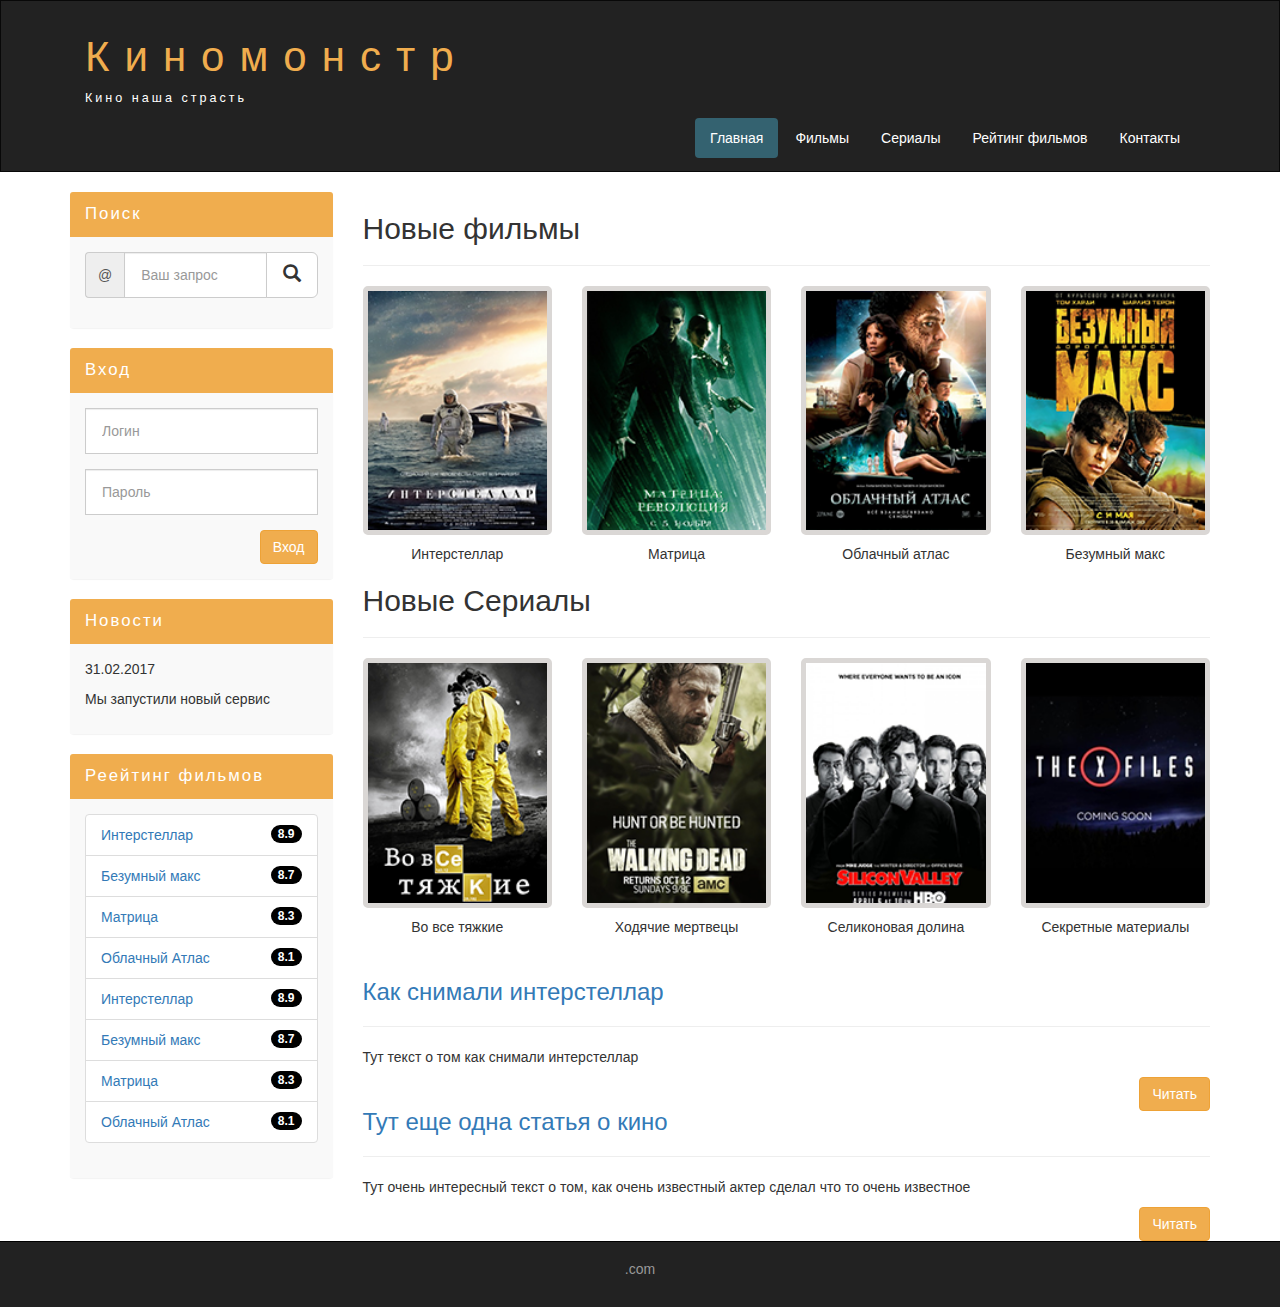
<file: Bootstrap/index.html>
<!DOCTYPE html>
<html lang="ru">
  <head>
    <meta charset="utf-8">
    <meta http-equiv="X-UA-Compatible" content="IE=edge">
    <meta name="viewport" content="width=device-width, initial-scale=1">
    <!-- The above 3 meta tags *must* come first in the head; any other head content must come *after* these tags -->
    <title>Киномонстр Bootstrap</title>

    <!-- Bootstrap -->
    <link href="assets/css/bootstrap.min.css" rel="stylesheet">
    <link href="assets/css/style.css" rel="stylesheet">

    <!-- HTML5 shim and Respond.js for IE8 support of HTML5 elements and media queries -->
    <!-- WARNING: Respond.js doesn't work if you view the page via file:// -->
    <!--[if lt IE 9]>
      <script src="https://oss.maxcdn.com/html5shiv/3.7.3/html5shiv.min.js"></script>
      <script src="https://oss.maxcdn.com/respond/1.4.2/respond.min.js"></script>
    <![endif]-->
  </head>
  <body>
   
    <div class="container-fluid" >
      <div class="row">
      
      <nav role="navigation" class="navbar navbar-inverse">
        <div class="container">

          <div class="navebar-heaader header">

            <div class="container">
              <div class="row">
                <div class="col-lg-12">
                  <h1><a href="#">Киномонстр</a></h1>
                  <p>Кино наша страсть</p>
                </div>
              </div>
            </div>
            <button type="button" data-target=#navbarCollapse data-toggle="collapse" class="navbar-toggle">
              
          <span class="sr-only">Toggle navigation</span>

          <span class="icon-bar"></span>
          <span class="icon-bar"></span>
          <span class="icon-bar"></span>
            </button>
          </div>
          
          <div id="navbarCollapse" class="collapse navbar-collapse navbar-right">

          <ul class="nav nav-pills">
            <li class="active"><a href="#">Главная</a></li>
            <li><a href="#">Фильмы</a></li>
            <li><a href="#">Сериалы</a></li>
            <li><a href="#">Рейтинг фильмов</a></li>
            <li><a href="#">Контакты</a></li>
          </ul>
        </div>
      </nav>

    </div>
</div>

<div class="wrapper">
  <div class="container">
  
  <div class="row">
    <div class="col-lg-9 col-lg-push-3" >
        <form role="search" class="visible-xs">
          <div class="form-group">
            <div class="input-group">
              
            <input type="search" class="form-control input-lg" placeholder="Ваш запрос">
                <div class="input-group-btn">
              <button class="btn btn-default btn-lg" type="submit"><i class="glyphicon glyphicon-search"></i></button>
                </div>
            </div>
          </div>
        </form>
      <h2>Новые фильмы</h2>
       <hr>

       <div class="row">
         
      <div class="films_block col-lg-3 col-md-3 col-sm-3 col-xs-6">
        
      <img src="assets/image/inter.png" alt="интерстеллар">
      <div class="film_labl">Интерстеллар</div>

      </div>
        
      <div class="films_block col-lg-3 col-md-3 col-sm-3 col-xs-6">
        
      <img src="assets/image/matrix.png" alt="Матрица">
      <div class="film_labl">Матрица</div>

      </div>
      <div class="films_block col-lg-3 col-md-3 col-sm-3 col-xs-6">
        
      <img src="assets/image/cloud.png" alt="Облачный атлас">
      <div class="film_labl">Облачный атлас</div>

      </div>
      <div class="films_block col-lg-3 col-md-3 col-sm-3 col-xs-6">
        
      <img src="assets/image/max.png" alt="Безумный макс">
      <div class="film_labl">Безумный макс</div>
    

    </div>
    </div>
    <h2>Новые Сериалы</h2>
       <hr>

       <div class="row">
         
      <div class="films_block col-lg-3 col-md-3 col-sm-3 col-xs-6">
        
      <img src="assets/image/breakingbad.png" alt="Во все тяжкие">
      <div class="film_labl">Во все тяжкие</div>

      </div>
        
      <div class="films_block col-lg-3 col-md-3 col-sm-3 col-xs-6">
        
      <img src="assets/image/dead.png" alt="Ходячие мертвецы">
      <div class="film_labl">Ходячие мертвецы</div>

      </div>
      <div class="films_block col-lg-3 col-md-3 col-sm-3 col-xs-6">
        
      <img src="assets/image/silicon.png" alt="Селиконовая долина">
      <div class="film_labl">Селиконовая долина</div>

      </div>
      <div class="films_block col-lg-3 col-md-3 col-sm-3 col-xs-6">
        
      <img src="assets/image/xfiles.png" alt="Секретные материалы">
      <div class="film_labl">Секретные материалы</div>
      </div>
       </div>
    <div class="mardin-8"></div>



      <a href="#"><h3>Как снимали интерстеллар</h3></a>
      <hr>
      <p>
        Тут текст о том как снимали интерстеллар

      </p>
      <a href="#" class="btn btn-warning pull-right">Читать</a>
      <div class="mardin-8"></div>
       <a href="#"><h3>Тут еще одна статья о кино</h3></a>
      <hr>
      <p>
       Тут очень интересный текст о том, как очень известный актер сделал что то очень известное

      </p>
      <a href="#" class="btn btn-warning pull-right">Читать</a>
       <div class="mardin-8 clear"></div>
       </div>
    <div class="col-lg-3 col-lg-pull-9">
     
    <div class="panel panel-info hidden-xs">
      
    <div class="panel-heading">
      
      <div class="sidebar-header">Поиск</div>

    </div>  
      
      <div class="panel-body">
        <form role="search">
          <div class="form-group">
            <div class="input-group">
              <span class="input-group-addon">@</span>
            <input type="search" class="form-control input-lg" placeholder="Ваш запрос">
                <div class="input-group-btn">
              <button class="btn btn-default btn-lg" type="submit"><i class="glyphicon glyphicon-search"></i></button>
                </div>
            </div>
          </div>
        </form>
      </div>
    </div>

<div class="panel panel-info">
      
    <div class="panel-heading">
      
      <div class="sidebar-header">Вход</div></div>
      <div class="panel-body">
        <form role="form">
          <div class="form-group">
          <input type="text" class="form-control input-lg" placeholder="Логин">
        </div>
          <div class="form-group">
           <input type="password" class="form-control input-lg" placeholder="Пароль">
           </div>  
           <button type="submit" class="btn btn-warning pull-right">Вход</button>
        </form>

    </div>  
      
    
        </div>
            <div class="panel panel-info">
      
    <div class="panel-heading">
      
      <div class="sidebar-header">Новости</div></div>
      <div class="panel-body">
        <p>31.02.2017</p>
        <p>Мы запустили новый сервис</p>

    </div>  
      
    
        </div>
            <div class="panel panel-info">
      
    <div class="panel-heading">
      
      <div class="sidebar-header">Реейтинг фильмов</div></div>
      <div class="panel-body">
       <ul class="list-group">
         
        <li class="list-group-item list-group-warning">
          <span class="badge">8.9</span>
          <a href="#">Интерстеллар</a>
        </li>

       <li class="list-group-item list-group-warning">
          <span class="badge">8.7</span>
          <a href="#">Безумный макс</a>
        </li>
         <li class="list-group-item list-group-warning">
          <span class="badge">8.3</span>
          <a href="#">Матрица</a>
        </li>
         <li class="list-group-item list-group-warning">
          <span class="badge">8.1</span>
          <a href="#">Облачный Атлас</a>
        </li>
         <li class="list-group-item list-group-warning">
          <span class="badge">8.9</span>
          <a href="#">Интерстеллар</a>
        </li>

       <li class="list-group-item list-group-warning">
          <span class="badge">8.7</span>
          <a href="#">Безумный макс</a>
        </li>
         <li class="list-group-item list-group-warning">
          <span class="badge">8.3</span>
          <a href="#">Матрица</a>
        </li>
         <li class="list-group-item list-group-warning">
          <span class="badge">8.1</span>
          <a href="#">Облачный Атлас</a>
        </li>
       </ul>
    </div>  
      
    
        </div>

    </div>

    </div>
  </div>  
  <div class="clear">
    
  </div>

</div>
 <div class="footer">
  <div class="container">
    <p class="text-center"><a href="#">.com</a></p>
  </div>
</div>
    <!-- jQuery (necessary for Bootstrap's JavaScript plugins) -->
    <script src="https://ajax.googleapis.com/ajax/libs/jquery/1.12.4/jquery.min.js"></script>
    <!-- Include all compiled plugins (below), or include individual files as needed -->
    <script src="assets/js/bootstrap.min.js"></script>
  </body>
</html>
</file>
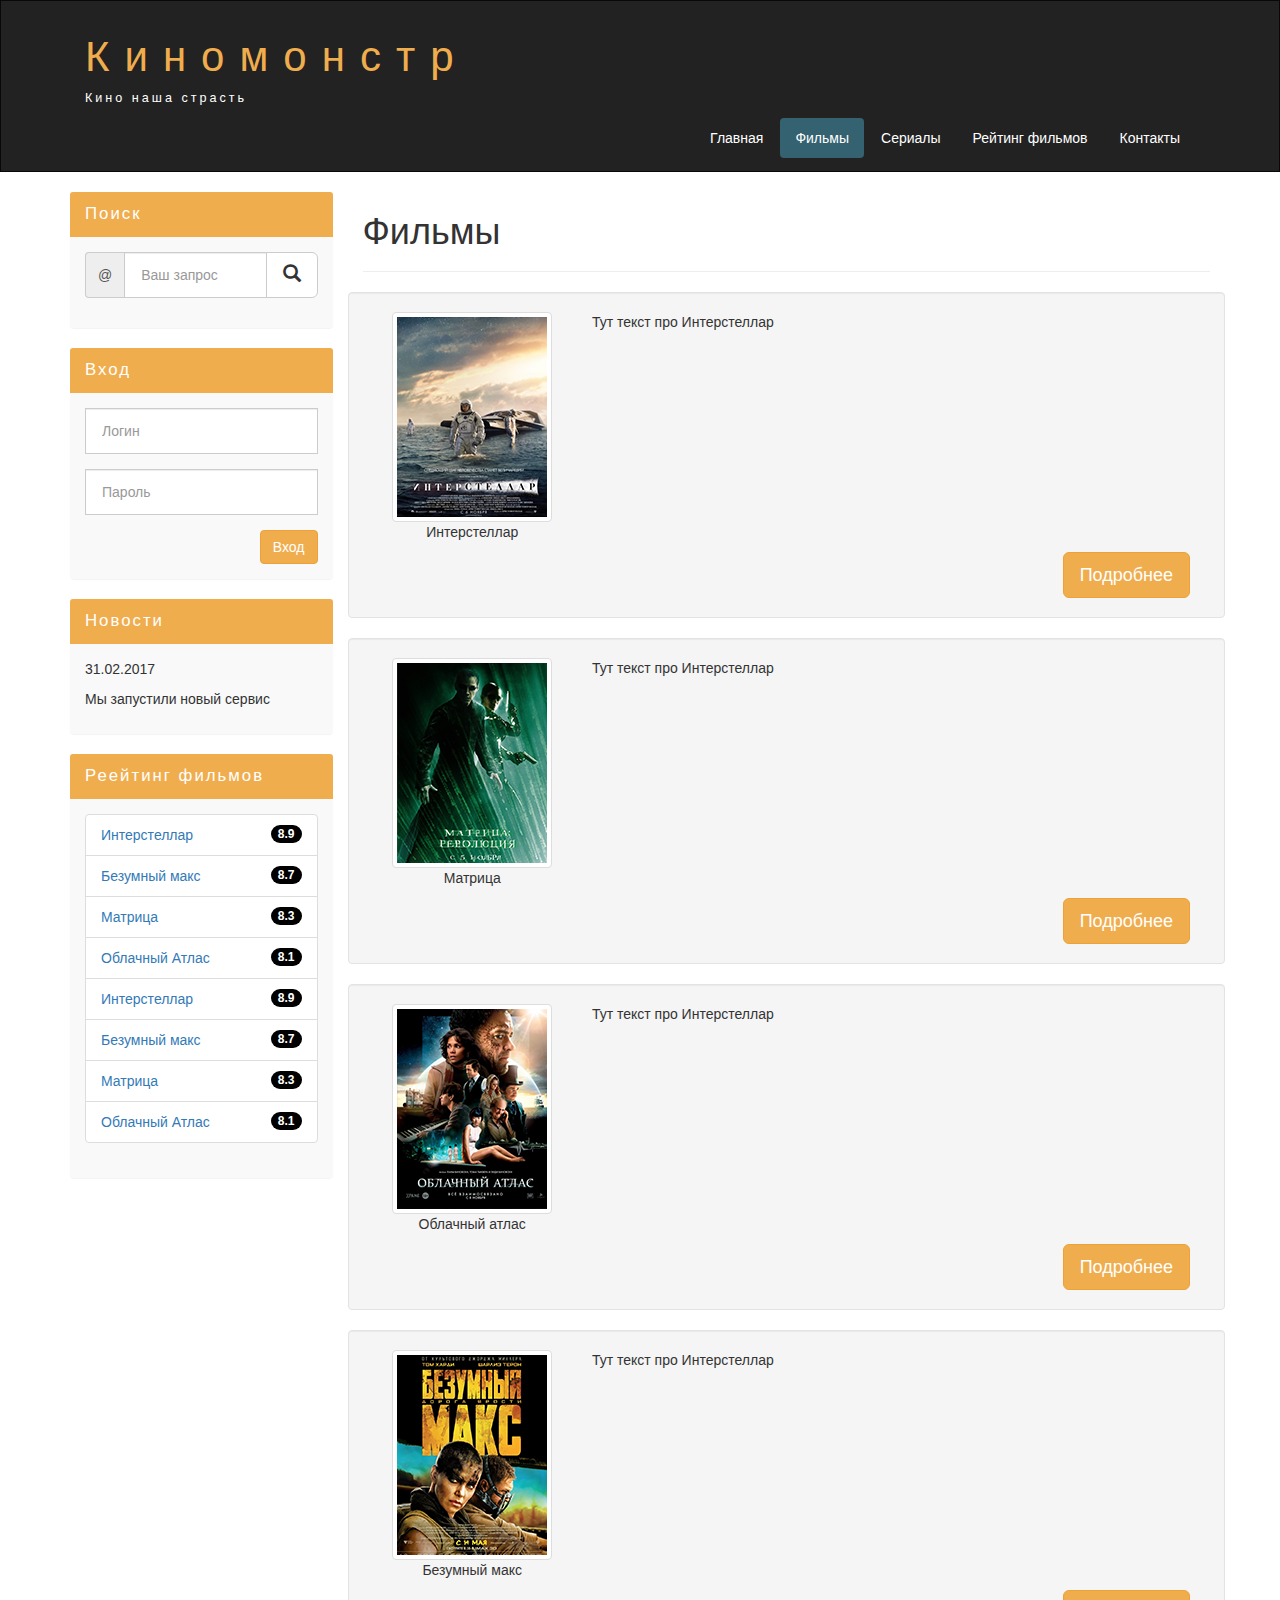
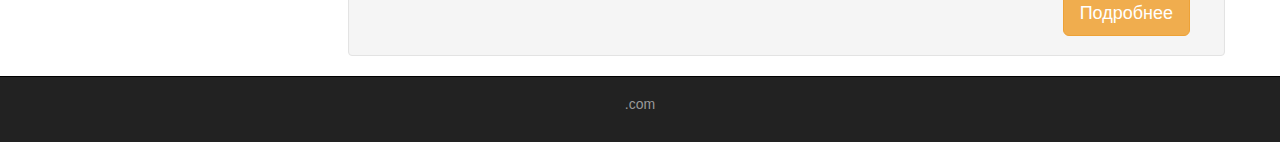
<file: Bootstrap/films.html>
<!DOCTYPE html>
<html lang="ru">
  <head>
    <meta charset="utf-8">
    <meta http-equiv="X-UA-Compatible" content="IE=edge">
    <meta name="viewport" content="width=device-width, initial-scale=1">
    <!-- The above 3 meta tags *must* come first in the head; any other head content must come *after* these tags -->
    <title>Киномонстр Bootstrap</title>

    <!-- Bootstrap -->
    <link href="assets/css/bootstrap.min.css" rel="stylesheet">
    <link href="assets/css/style.css" rel="stylesheet">

    <!-- HTML5 shim and Respond.js for IE8 support of HTML5 elements and media queries -->
    <!-- WARNING: Respond.js doesn't work if you view the page via file:// -->
    <!--[if lt IE 9]>
      <script src="https://oss.maxcdn.com/html5shiv/3.7.3/html5shiv.min.js"></script>
      <script src="https://oss.maxcdn.com/respond/1.4.2/respond.min.js"></script>
    <![endif]-->
  </head>
  <body>
   
    <div class="container-fluid" >
      <div class="row">
      
      <nav role="navigation" class="navbar navbar-inverse">
        <div class="container">

          <div class="navebar-heaader header">

            <div class="container">
              <div class="row">
                <div class="col-lg-12">
                  <h1><a href="#">Киномонстр</a></h1>
                  <p>Кино наша страсть</p>
                </div>
              </div>
            </div>
            <button type="button" data-target=#navbarCollapse data-toggle="collapse" class="navbar-toggle">
              
          <span class="sr-only">Toggle navigation</span>

          <span class="icon-bar"></span>
          <span class="icon-bar"></span>
          <span class="icon-bar"></span>
            </button>
          </div>
          
          <div id="navbarCollapse" class="collapse navbar-collapse navbar-right">

          <ul class="nav nav-pills">
            <li ><a href="#">Главная</a></li>
            <li class="active"><a href="#">Фильмы</a></li>
            <li><a href="#">Сериалы</a></li>
            <li><a href="#">Рейтинг фильмов</a></li>
            <li><a href="#">Контакты</a></li>
          </ul>
        </div>
      </nav>

    </div>
</div>

<div class="wrapper">
  <div class="container">
  
  <div class="row">
    <div class="col-lg-9 col-lg-push-3" >
        <form role="search" class="visible-xs">
          <div class="form-group">
            <div class="input-group">
              
            <input type="search" class="form-control input-lg" placeholder="Ваш запрос">
                <div class="input-group-btn">
              <button class="btn btn-default btn-lg" type="submit"><i class="glyphicon glyphicon-search"></i></button>
                </div>
            </div>
          </div>
        </form>
      <h1>Фильмы</h1>
      <hr>
        <div class="row">
          <div class="well clearfix">
            <div class="col-lg-3 col-md-2 text-center">
              <img class="img-thumbnail" src="assets/image/inter.png" alt="Интерстеллар">
              <p>Интерстеллар</p>
            </div>
            <div class="col-lg-9 col-md-10">
              <p>Тут текст про Интерстеллар</p>
            </div>
            <div class="col-lg-12">
              <a href="" class="btn btn-lg btn-warning pull-right">Подробнее</a>
            </div>
          </div>


        </div>
         <div class="row">
          <div class="well clearfix">
            <div class="col-lg-3 col-md-2 text-center">
              <img class="img-thumbnail" src="assets/image/matrix.png" alt="Интерстеллар">
              <p>Матрица</p>
            </div>
            <div class="col-lg-9 col-md-10">
              <p>Тут текст про Интерстеллар</p>
            </div>
            <div class="col-lg-12">
              <a href="" class="btn btn-lg btn-warning pull-right">Подробнее</a>
            </div>
          </div>


        </div>
         <div class="row">
          <div class="well clearfix">
            <div class="col-lg-3 col-md-2 text-center">
              <img class="img-thumbnail" src="assets/image/cloud.png" alt="Интерстеллар">
              <p>Облачный атлас</p>
            </div>
            <div class="col-lg-9 col-md-10">
              <p>Тут текст про Интерстеллар</p>
            </div>
            <div class="col-lg-12">
              <a href="" class="btn btn-lg btn-warning pull-right">Подробнее</a>
            </div>
          </div>


        </div>
       <div class="row">
          <div class="well clearfix">
            <div class="col-lg-3 col-md-2 text-center">
              <img class="img-thumbnail" src="assets/image/max.png" alt="Интерстеллар">
              <p>Безумный макс</p>
            </div>
            <div class="col-lg-9 col-md-10">
              <p>Тут текст про Интерстеллар</p>
            </div>
            <div class="col-lg-12">
              <a href="" class="btn btn-lg btn-warning pull-right">Подробнее</a>
            </div>
          </div>


        </div>
        
       </div>
    <div class="col-lg-3 col-lg-pull-9">
     
    <div class="panel panel-info hidden-xs">
      
    <div class="panel-heading">
      
      <div class="sidebar-header">Поиск</div>

    </div>  
      
      <div class="panel-body">
        <form role="search">
          <div class="form-group">
            <div class="input-group">
              <span class="input-group-addon">@</span>
            <input type="search" class="form-control input-lg" placeholder="Ваш запрос">
                <div class="input-group-btn">
              <button class="btn btn-default btn-lg" type="submit"><i class="glyphicon glyphicon-search"></i></button>
                </div>
            </div>
          </div>
        </form>
      </div>
    </div>

<div class="panel panel-info">
      
    <div class="panel-heading">
      
      <div class="sidebar-header">Вход</div></div>
      <div class="panel-body">
        <form role="form">
          <div class="form-group">
          <input type="text" class="form-control input-lg" placeholder="Логин">
        </div>
          <div class="form-group">
           <input type="password" class="form-control input-lg" placeholder="Пароль">
           </div>  
           <button type="submit" class="btn btn-warning pull-right">Вход</button>
        </form>

    </div>  
      
    
        </div>
            <div class="panel panel-info">
      
    <div class="panel-heading">
      
      <div class="sidebar-header">Новости</div></div>
      <div class="panel-body">
        <p>31.02.2017</p>
        <p>Мы запустили новый сервис</p>

    </div>  
      
    
        </div>
            <div class="panel panel-info">
      
    <div class="panel-heading">
      
      <div class="sidebar-header">Реейтинг фильмов</div></div>
      <div class="panel-body">
       <ul class="list-group">
         
        <li class="list-group-item list-group-warning">
          <span class="badge">8.9</span>
          <a href="#">Интерстеллар</a>
        </li>

       <li class="list-group-item list-group-warning">
          <span class="badge">8.7</span>
          <a href="#">Безумный макс</a>
        </li>
         <li class="list-group-item list-group-warning">
          <span class="badge">8.3</span>
          <a href="#">Матрица</a>
        </li>
         <li class="list-group-item list-group-warning">
          <span class="badge">8.1</span>
          <a href="#">Облачный Атлас</a>
        </li>
         <li class="list-group-item list-group-warning">
          <span class="badge">8.9</span>
          <a href="#">Интерстеллар</a>
        </li>

       <li class="list-group-item list-group-warning">
          <span class="badge">8.7</span>
          <a href="#">Безумный макс</a>
        </li>
         <li class="list-group-item list-group-warning">
          <span class="badge">8.3</span>
          <a href="#">Матрица</a>
        </li>
         <li class="list-group-item list-group-warning">
          <span class="badge">8.1</span>
          <a href="#">Облачный Атлас</a>
        </li>
       </ul>
    </div>  
      
    
        </div>

    </div>

    </div>
  </div>  
  <div class="clear">
    
  </div>

</div>
 <div class="footer">
  <div class="container">
    <p class="text-center"><a href="#">.com</a></p>
  </div>
</div>
    <!-- jQuery (necessary for Bootstrap's JavaScript plugins) -->
    <script src="https://ajax.googleapis.com/ajax/libs/jquery/1.12.4/jquery.min.js"></script>
    <!-- Include all compiled plugins (below), or include individual files as needed -->
    <script src="assets/js/bootstrap.min.js"></script>
  </body>
</html>
</file>
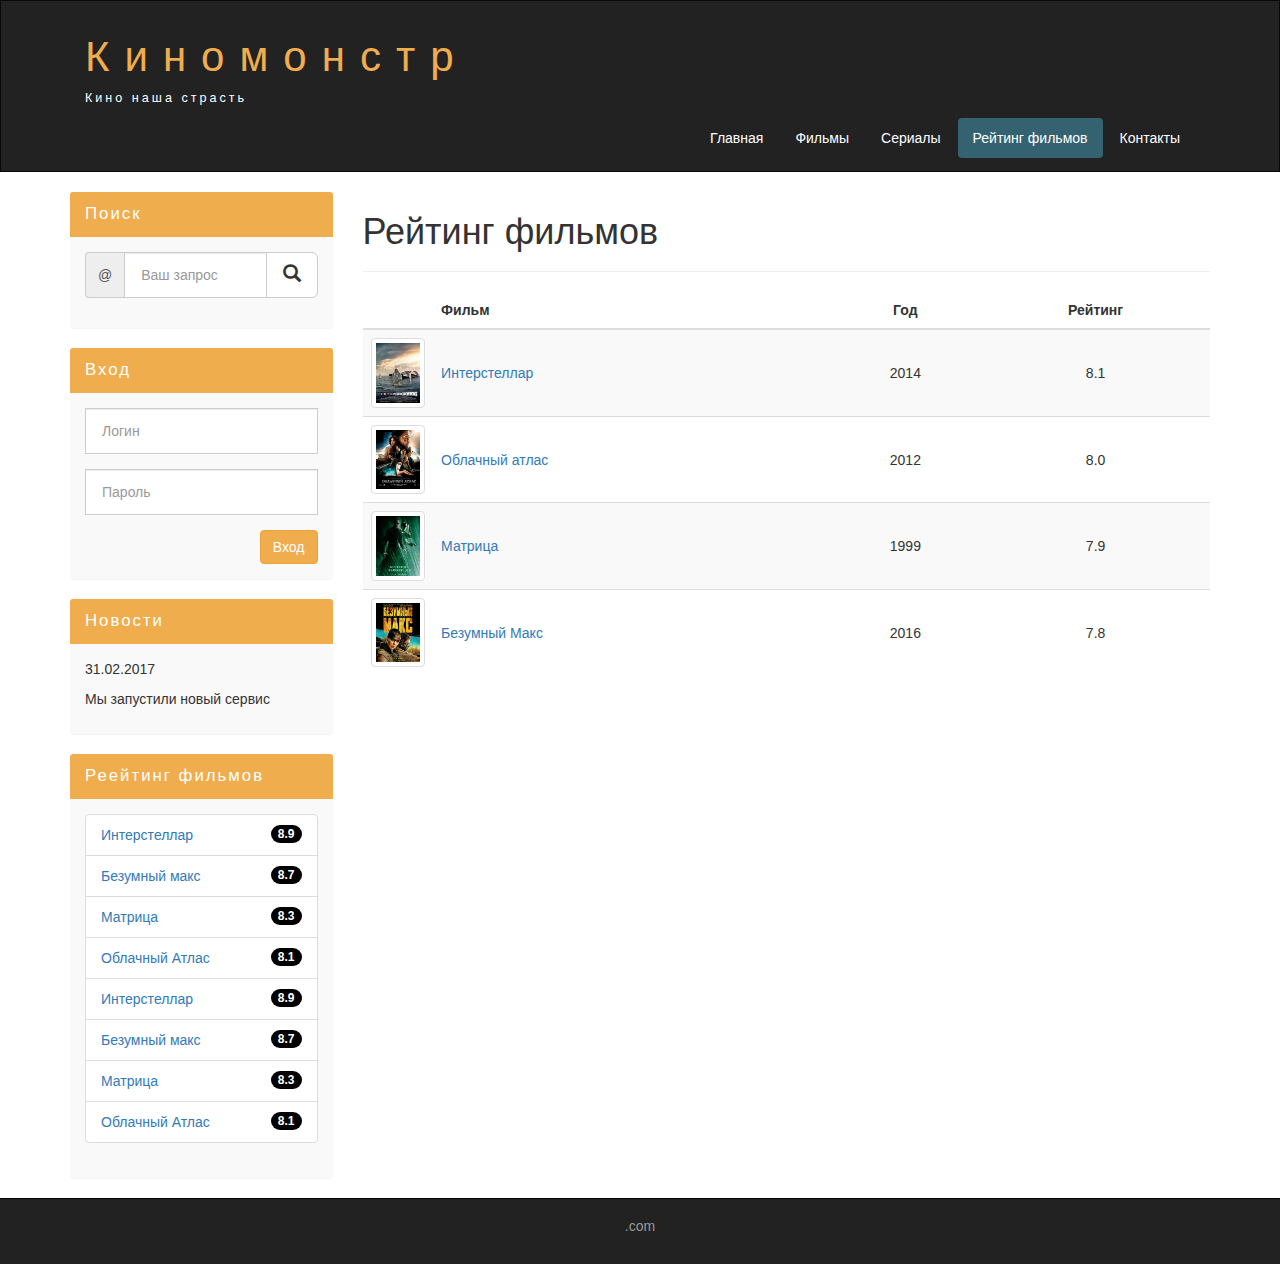
<file: Bootstrap/rating.html>
<!DOCTYPE html>
<html lang="ru">
  <head>
    <meta charset="utf-8">
    <meta http-equiv="X-UA-Compatible" content="IE=edge">
    <meta name="viewport" content="width=device-width, initial-scale=1">
    <!-- The above 3 meta tags *must* come first in the head; any other head content must come *after* these tags -->
    <title>Киномонстр Bootstrap</title>

    <!-- Bootstrap -->
    <link href="assets/css/bootstrap.min.css" rel="stylesheet">
    <link href="assets/css/style.css" rel="stylesheet">

    <!-- HTML5 shim and Respond.js for IE8 support of HTML5 elements and media queries -->
    <!-- WARNING: Respond.js doesn't work if you view the page via file:// -->
    <!--[if lt IE 9]>
      <script src="https://oss.maxcdn.com/html5shiv/3.7.3/html5shiv.min.js"></script>
      <script src="https://oss.maxcdn.com/respond/1.4.2/respond.min.js"></script>
    <![endif]-->
  </head>
  <body>
   
    <div class="container-fluid" >
      <div class="row">
      
      <nav role="navigation" class="navbar navbar-inverse">
        <div class="container">

          <div class="navebar-heaader header">

            <div class="container">
              <div class="row">
                <div class="col-lg-12">
                  <h1><a href="#">Киномонстр</a></h1>
                  <p>Кино наша страсть</p>
                </div>
              </div>
            </div>
            <button type="button" data-target=#navbarCollapse data-toggle="collapse" class="navbar-toggle">
              
          <span class="sr-only">Toggle navigation</span>

          <span class="icon-bar"></span>
          <span class="icon-bar"></span>
          <span class="icon-bar"></span>
            </button>
          </div>
          
          <div id="navbarCollapse" class="collapse navbar-collapse navbar-right">

          <ul class="nav nav-pills">
            <li ><a href="#">Главная</a></li>
            <li ><a href="#">Фильмы</a></li>
            <li><a href="#">Сериалы</a></li>
            <li class="active"><a href="#">Рейтинг фильмов</a></li>
            <li><a href="#">Контакты</a></li>
          </ul>
        </div>
      </nav>

    </div>
</div>

<div class="wrapper">
  <div class="container">
  
  <div class="row">
    <div class="col-lg-9 col-lg-push-3" >
        <form role="search" class="visible-xs">
          <div class="form-group">
            <div class="input-group">
              
            <input type="search" class="form-control input-lg" placeholder="Ваш запрос">
                <div class="input-group-btn">
              <button class="btn btn-default btn-lg" type="submit"><i class="glyphicon glyphicon-search"></i></button>
                </div>
            </div>
          </div>
        </form>
      <h1>Рейтинг фильмов</h1>
      <hr>
       <table class="table table-striped">
         <thead>
           <tr>
             <th></th>
             <th>Фильм</th>
             <th class="text-center">Год</th>
             <th class="text-center">Рейтинг</th>
           </tr>
         </thead>
         <tbody>
          <tr>
           <td class="col-lg-1 col-md-1 col-xs-2">
             <img class="image-responsive img-thumbnail"src="assets/image/inter.png" alt="Интерстеллар">
           </td>
           <td class="vert"><a href="show.html">Интерстеллар</a></td>
           <td class="text-center vert">2014</td>
           <td class="text-center vert"><span class="bage">8.1</span></td>
         </tr>
         <tr>
           <td class="col-lg-1 col-md-1 col-xs-2">
             <img class="image-responsive img-thumbnail"src="assets/image/cloud.png" alt="Интерстеллар">
           </td>
           <td class="vert"><a href="#">Облачный атлас</a></td>
           <td class="text-center vert">2012</td>
           <td class="text-center vert"><span class="bage">8.0</span></td>
         </tr>
         <tr>
           <td class="col-lg-1 col-md-1 col-xs-2">
             <img class="image-responsive img-thumbnail"src="assets/image/matrix.png" alt="Интерстеллар">
           </td>
           <td class="vert"><a href="#">Матрица</a></td>
           <td class="text-center vert">1999</td>
           <td class="text-center vert"><span class="bage">7.9</span></td>
         </tr>
         <tr>
           <td class="col-lg-1 col-md-1 col-xs-2">
             <img class="image-responsive img-thumbnail"src="assets/image/max.png" alt="Интерстеллар">
           </td>
           <td class="vert"><a href="#">Безумный Макс</a></td>
           <td class="text-center vert">2016</td>
           <td class="text-center vert"><span class="bage">7.8</span></td>
         </tr>
         </tbody>
       </table>
        
       </div>
    <div class="col-lg-3 col-lg-pull-9">
     
    <div class="panel panel-info hidden-xs">
      
    <div class="panel-heading">
      
      <div class="sidebar-header">Поиск</div>

    </div>  
      
      <div class="panel-body">
        <form role="search">
          <div class="form-group">
            <div class="input-group">
              <span class="input-group-addon">@</span>
            <input type="search" class="form-control input-lg" placeholder="Ваш запрос">
                <div class="input-group-btn">
              <button class="btn btn-default btn-lg" type="submit"><i class="glyphicon glyphicon-search"></i></button>
                </div>
            </div>
          </div>
        </form>
      </div>
    </div>

<div class="panel panel-info">
      
    <div class="panel-heading">
      
      <div class="sidebar-header">Вход</div></div>
      <div class="panel-body">
        <form role="form">
          <div class="form-group">
          <input type="text" class="form-control input-lg" placeholder="Логин">
        </div>
          <div class="form-group">
           <input type="password" class="form-control input-lg" placeholder="Пароль">
           </div>  
           <button type="submit" class="btn btn-warning pull-right">Вход</button>
        </form>

    </div>  
      
    
        </div>
            <div class="panel panel-info">
      
    <div class="panel-heading">
      
      <div class="sidebar-header">Новости</div></div>
      <div class="panel-body">
        <p>31.02.2017</p>
        <p>Мы запустили новый сервис</p>

    </div>  
      
    
        </div>
            <div class="panel panel-info">
      
    <div class="panel-heading">
      
      <div class="sidebar-header">Реейтинг фильмов</div></div>
      <div class="panel-body">
       <ul class="list-group">
         
        <li class="list-group-item list-group-warning">
          <span class="badge">8.9</span>
          <a href="#">Интерстеллар</a>
        </li>

       <li class="list-group-item list-group-warning">
          <span class="badge">8.7</span>
          <a href="#">Безумный макс</a>
        </li>
         <li class="list-group-item list-group-warning">
          <span class="badge">8.3</span>
          <a href="#">Матрица</a>
        </li>
         <li class="list-group-item list-group-warning">
          <span class="badge">8.1</span>
          <a href="#">Облачный Атлас</a>
        </li>
         <li class="list-group-item list-group-warning">
          <span class="badge">8.9</span>
          <a href="#">Интерстеллар</a>
        </li>

       <li class="list-group-item list-group-warning">
          <span class="badge">8.7</span>
          <a href="#">Безумный макс</a>
        </li>
         <li class="list-group-item list-group-warning">
          <span class="badge">8.3</span>
          <a href="#">Матрица</a>
        </li>
         <li class="list-group-item list-group-warning">
          <span class="badge">8.1</span>
          <a href="#">Облачный Атлас</a>
        </li>
       </ul>
    </div>  
      
    
        </div>

    </div>

    </div>
  </div>  
  <div class="clear">
    
  </div>

</div>
 <div class="footer">
  <div class="container">
    <p class="text-center"><a href="#">.com</a></p>
  </div>
</div>
    <!-- jQuery (necessary for Bootstrap's JavaScript plugins) -->
    <script src="https://ajax.googleapis.com/ajax/libs/jquery/1.12.4/jquery.min.js"></script>
    <!-- Include all compiled plugins (below), or include individual files as needed -->
    <script src="assets/js/bootstrap.min.js"></script>
  </body>
</html>
</file>
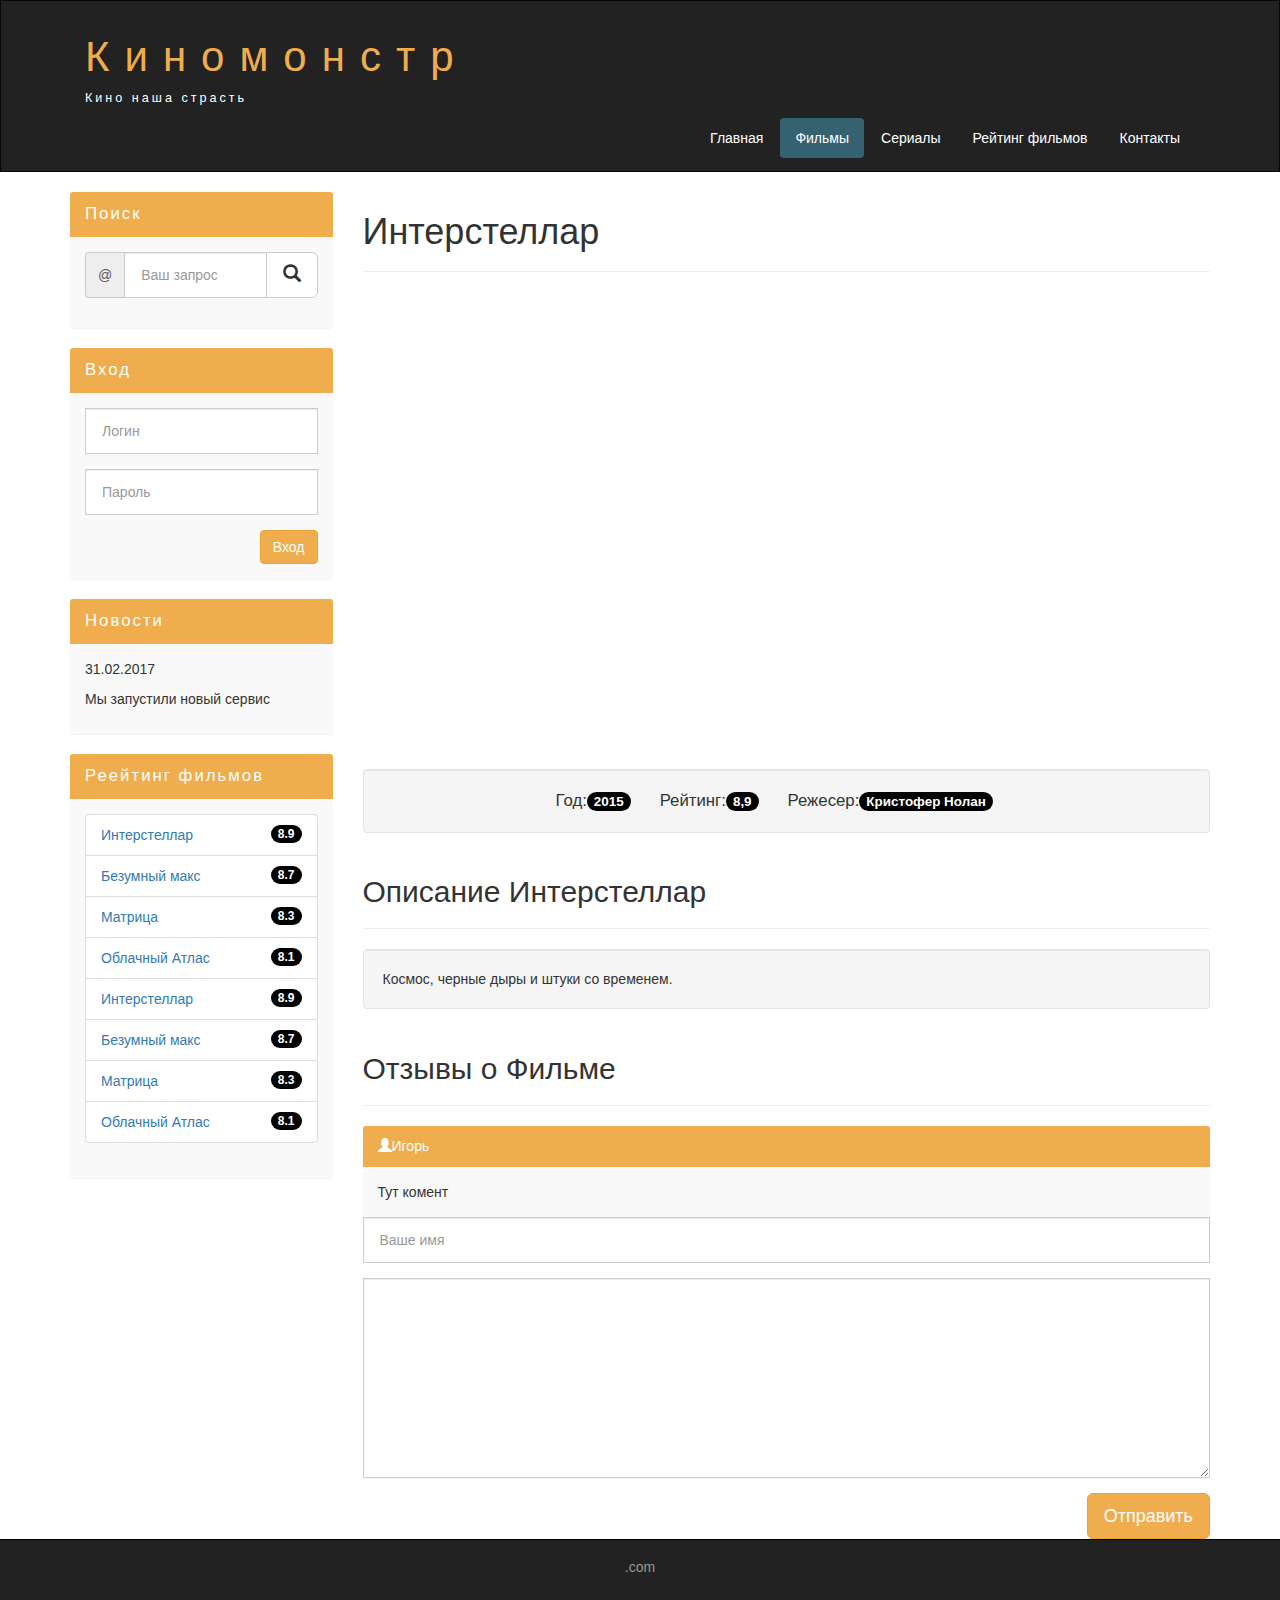
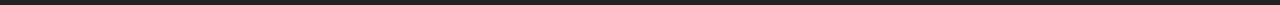
<file: Bootstrap/show.html>
<!DOCTYPE html>
<html lang="ru">
  <head>
    <meta charset="utf-8">
    <meta http-equiv="X-UA-Compatible" content="IE=edge">
    <meta name="viewport" content="width=device-width, initial-scale=1">
    <!-- The above 3 meta tags *must* come first in the head; any other head content must come *after* these tags -->
    <title>Киномонстр Bootstrap</title>

    <!-- Bootstrap -->
    <link href="assets/css/bootstrap.min.css" rel="stylesheet">
    <link href="assets/css/style.css" rel="stylesheet">

    <!-- HTML5 shim and Respond.js for IE8 support of HTML5 elements and media queries -->
    <!-- WARNING: Respond.js doesn't work if you view the page via file:// -->
    <!--[if lt IE 9]>
      <script src="https://oss.maxcdn.com/html5shiv/3.7.3/html5shiv.min.js"></script>
      <script src="https://oss.maxcdn.com/respond/1.4.2/respond.min.js"></script>
    <![endif]-->
  </head>
  <body>
   
    <div class="container-fluid" >
      <div class="row">
      
      <nav role="navigation" class="navbar navbar-inverse">
        <div class="container">

          <div class="navebar-heaader header">

            <div class="container">
              <div class="row">
                <div class="col-lg-12">
                  <h1><a href="#">Киномонстр</a></h1>
                  <p>Кино наша страсть</p>
                </div>
              </div>
            </div>
            <button type="button" data-target=#navbarCollapse data-toggle="collapse" class="navbar-toggle">
              
          <span class="sr-only">Toggle navigation</span>

          <span class="icon-bar"></span>
          <span class="icon-bar"></span>
          <span class="icon-bar"></span>
            </button>
          </div>
          
          <div id="navbarCollapse" class="collapse navbar-collapse navbar-right">

          <ul class="nav nav-pills">
            <li ><a href="#">Главная</a></li>
            <li class="active"><a href="#">Фильмы</a></li>
            <li><a href="#">Сериалы</a></li>
            <li><a href="#">Рейтинг фильмов</a></li>
            <li><a href="#">Контакты</a></li>
          </ul>
        </div>
      </nav>

    </div>
</div>

<div class="wrapper">
  <div class="container">
  
  <div class="row">
    <div class="col-lg-9 col-lg-push-3" >
        <form role="search" class="visible-xs">
          <div class="form-group">
            <div class="input-group">
              
            <input type="search" class="form-control input-lg" placeholder="Ваш запрос">
                <div class="input-group-btn">
              <button class="btn btn-default btn-lg" type="submit"><i class="glyphicon glyphicon-search"></i></button>
                </div>
            </div>
          </div>
        </form>
      <h1>Интерстеллар</h1>
      <hr>


      <div class="embed-responsive embed-responsive-16by9">
        <iframe class="embed-responsive-item" src="https://www.youtube.com/embed/2LqzF5WauAw" frameborder="0" allow="accelerometer; autoplay; encrypted-media; gyroscope; picture-in-picture" allowfullscreen></iframe>
  
  </div>
  <div class="well info-block text-center">
    Год:<span class="badge">2015</span>
     Рейтинг:<span class="badge">8,9</span>
    Режесер:<span class="badge">Кристофер Нолан</span>

    
  </div>
       <div class="mardin-8 clear"></div>
       <h2>Описание Интерстеллар</h2>
       <hr>
       <div class="well">
         Космос, черные дыры и штуки со временем.

       </div> 
       <div class="mardin-8 clear"></div>
       <h2>Отзывы о Фильме</h2>
       <hr>
       <div class="panel panel-info">
           <div class="panel-heading"><i class="glyphicon glyphicon-user"></i><span>Игорь</span></div>
            <div class="panel-body">
          Тут комент
           </div>
           <form >
             <div class="form-group">
               <input type="text" placeholder="Ваше имя" class="form-control input-lg">
             </div>
              <div class="form-group">
               <textarea class="form-control"></textarea>
             </div>
             <button class="btn btn-lg btn-warning pull-right">Отправить</button>
           </form>
           <div class="mardin-8 clear"></div>
          </div>
        
       </div>
    <div class="col-lg-3 col-lg-pull-9">
     
    <div class="panel panel-info hidden-xs">
      
    <div class="panel-heading">
      
      <div class="sidebar-header">Поиск</div>

    </div>  
      
      <div class="panel-body">
        <form role="search">
          <div class="form-group">
            <div class="input-group">
              <span class="input-group-addon">@</span>
            <input type="search" class="form-control input-lg" placeholder="Ваш запрос">
                <div class="input-group-btn">
              <button class="btn btn-default btn-lg" type="submit"><i class="glyphicon glyphicon-search"></i></button>
                </div>
            </div>
          </div>
        </form>
      </div>
    </div>

<div class="panel panel-info">
      
    <div class="panel-heading">
      
      <div class="sidebar-header">Вход</div></div>
      <div class="panel-body">
        <form role="form">
          <div class="form-group">
          <input type="text" class="form-control input-lg" placeholder="Логин">
        </div>
          <div class="form-group">
           <input type="password" class="form-control input-lg" placeholder="Пароль">
           </div>  
           <button type="submit" class="btn btn-warning pull-right">Вход</button>
        </form>

    </div>  
      
    
        </div>
            <div class="panel panel-info">
      
    <div class="panel-heading">
      
      <div class="sidebar-header">Новости</div></div>
      <div class="panel-body">
        <p>31.02.2017</p>
        <p>Мы запустили новый сервис</p>

    </div>  
      
    
        </div>
            <div class="panel panel-info">
      
    <div class="panel-heading">
      
      <div class="sidebar-header">Реейтинг фильмов</div></div>
      <div class="panel-body">
       <ul class="list-group">
         
        <li class="list-group-item list-group-warning">
          <span class="badge">8.9</span>
          <a href="#">Интерстеллар</a>
        </li>

       <li class="list-group-item list-group-warning">
          <span class="badge">8.7</span>
          <a href="#">Безумный макс</a>
        </li>
         <li class="list-group-item list-group-warning">
          <span class="badge">8.3</span>
          <a href="#">Матрица</a>
        </li>
         <li class="list-group-item list-group-warning">
          <span class="badge">8.1</span>
          <a href="#">Облачный Атлас</a>
        </li>
         <li class="list-group-item list-group-warning">
          <span class="badge">8.9</span>
          <a href="#">Интерстеллар</a>
        </li>

       <li class="list-group-item list-group-warning">
          <span class="badge">8.7</span>
          <a href="#">Безумный макс</a>
        </li>
         <li class="list-group-item list-group-warning">
          <span class="badge">8.3</span>
          <a href="#">Матрица</a>
        </li>
         <li class="list-group-item list-group-warning">
          <span class="badge">8.1</span>
          <a href="#">Облачный Атлас</a>
        </li>
       </ul>
    </div>  
      
    
        </div>

    </div>

    </div>
  </div>  
  <div class="clear">
    
  </div>

</div>
 <div class="footer">
  <div class="container">
    <p class="text-center"><a href="#">.com</a></p>
  </div>
</div>
    <!-- jQuery (necessary for Bootstrap's JavaScript plugins) -->
    <script src="https://ajax.googleapis.com/ajax/libs/jquery/1.12.4/jquery.min.js"></script>
    <!-- Include all compiled plugins (below), or include individual files as needed -->
    <script src="assets/js/bootstrap.min.js"></script>
  </body>
</html>
</file>
<file: Bootstrap/assets/css/style.css>
.header a, a:hover
{
	color: #f0ad4e;
	text-decoration: none;
}
.header h1
{
	letter-spacing: 15px;
	font-size: 300%;
}
.header p
{
	color:white !important;
	font-size: 90%;
	letter-spacing: 3px;
}
.nav-pills>li.active>a, .nav-pills>li.active>a:focus, .nav-pills>li.active>a:hover 
{
    
    	color: #fff;
    background-color: #346270;
}
    .nav-pills>li>a
    {
    	color: #fff;
    }
    .nav-pills>li>a:hover
    {
    	background-color: #346270;
    }
    .navbar-inverse {
    padding: 1%;
    
  border-radius: 0;
   }
   @media(max-width: 767px)
   {
   	.nav-pills>li
   	{
   		float:none;
   	}
   
   .nav-pills
   {
   	text-align: center;
   }
   .header h1
   {
   	letter-spacing: 5px;
   	font-size: 280%;
   }
   .header
   {
   	   	text-align: center;

   }
   .clear
   {
   	clear:both;
   	width:63px;
   }

}
.wrapper
{
	min-height: 100%;
}
html, body
{
	height: 100%;
}

.films_block
{
	text-align: center;
}

.films_block img
{
	margin-bottom: 5%;
	border-radius: 5px;
	border:solid 5px #dad7d5;
	width: 100%;
}
.films_labl
{
	padding:2%;
	margin-bottom: 5%;
}
.mardin-8
{
	margin-top: 5%;
}

.panel
{
	border:none;
}

.panel-body
{
	background-color: #f9f9f9;
}
.panel-info>.panel-heading
{
background-color: #f0ad4e;
color: white;
border-color: transparent;
}
.sidebar-header
{
	font-size: 120%;
	letter-spacing: 2px;
}

.form-control
{
	font-size: 14px;
	border-radius: 0px;
}

.input-lg
{
	font-size: 14px;
}

.list-group-item-warning
{
	color:#8a6d3b;
	background-color: #f9f9f9;
}
.badge
{
	background-color: #000000;
}
.info-block
{
	font-size: 120%;
}
.info-block .badge
{
	font-size: 80%;
}
.info-block span
{
	margin-right: 3%;
}
textarea.form-control
{
	height: 200px;
}
.table tbody>tr>td.vert
{
	vertical-align: middle;
}
.footer
{
	color:#666;
	background-color:  #222;
	padding: 17px 0 18px 0;
	border-top: 1px solid #000;
}
.footer a 
{
	color:#999;
}
.footer a:hover
{
	color:#efefef;
}
</file>
